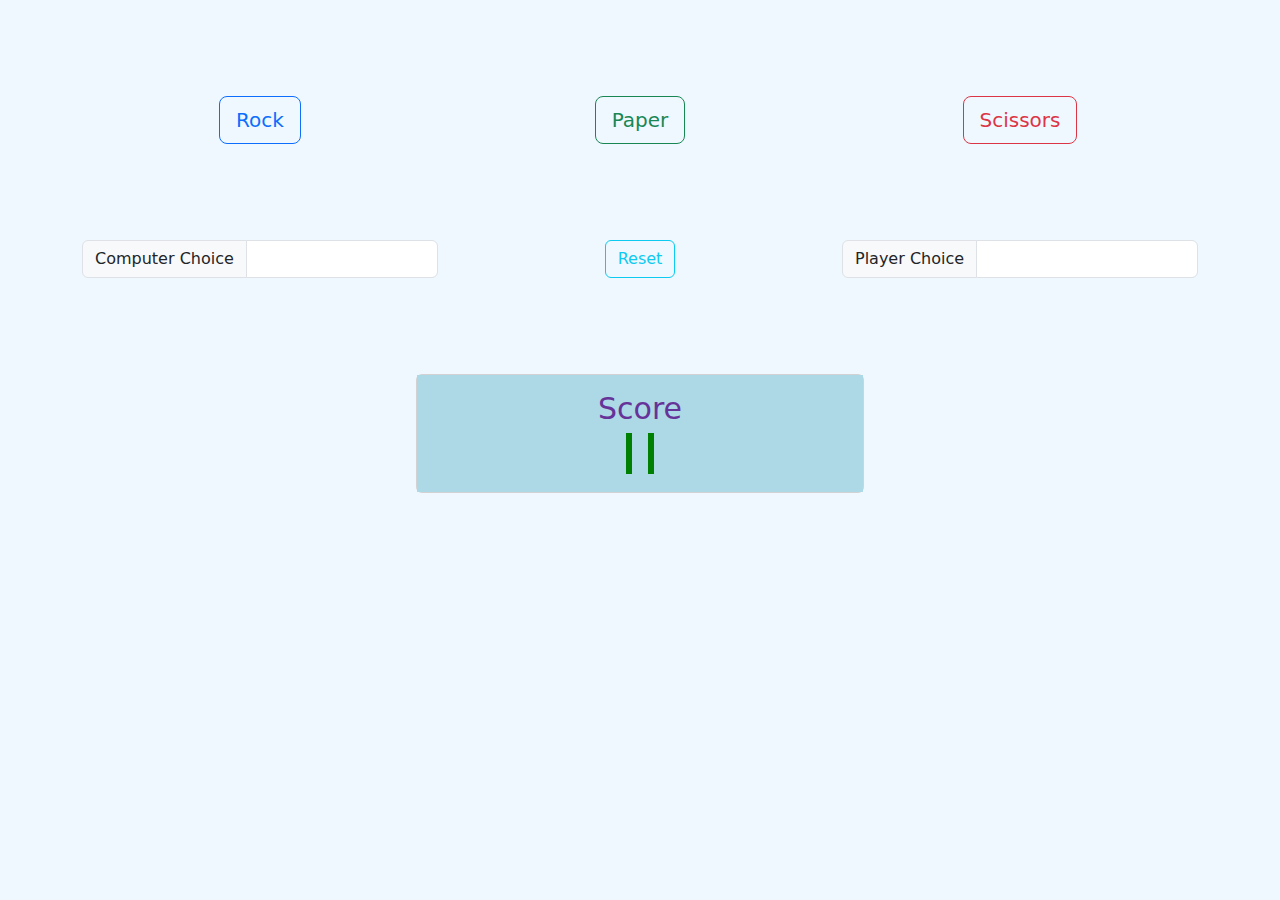
<file: JavaScript/Rock, Paper, Scissors Bootstrap/index.html>
<!DOCTYPE html>
<html lang="en">
  <head>
    <meta charset="UTF-8" />
    <meta name="viewport" content="width=device-width, initial-scale=1.0" />
    <title>Rock, Paper, Scissors - Bootstrap</title>
    <link
      href="https://cdn.jsdelivr.net/npm/bootstrap@5.3.3/dist/css/bootstrap.min.css"
      rel="stylesheet"
      integrity="sha384-QWTKZyjpPEjISv5WaRU9OFeRpok6YctnYmDr5pNlyT2bRjXh0JMhjY6hW+ALEwIH"
      crossorigin="anonymous"
    />
  </head>
  <link rel="stylesheet" href="style.css" />
  <script src="./script.js" defer></script>
  <body>
    <div class="container text-center mt-5 pt-5">
      <div class="row align-items-center">
        <div class="col">
          <button
            id="Rock"
            type="button"
            class="btn btn-outline-primary btn-lg"
          >
            Rock
          </button>
        </div>
        <div class="col">
          <button
            id="Paper"
            type="button"
            class="btn btn-outline-success btn-lg"
          >
            Paper
          </button>
        </div>
        <div class="col">
          <button
            id="Scissors"
            type="button"
            class="btn btn-outline-danger btn-lg"
          >
            Scissors
          </button>
        </div>
      </div>

      <div class="row align-items-center mt-5 pt-5">
        <div class="col">
          <div class="input-group flex-nowrap">
            <span class="input-group-text" id="addon-wrapping"
              >Computer Choice</span
            >
            <input
              id="computer-choice"
              type="text"
              class="form-control"
              aria-label="Username"
              aria-describedby="addon-wrapping"
            />
          </div>
        </div>
        <div class="col">
          <button id="reset" type="button" class="btn btn-outline-info">
            Reset
          </button>
        </div>
        <div class="col">
          <div class="input-group flex-nowrap">
            <span class="input-group-text" id="addon-wrapping"
              >Player Choice</span
            >
            <input
              id="player-choice"
              type="text"
              class="form-control"
              aria-label="Username"
              aria-describedby="addon-wrapping"
            />
          </div>
        </div>
      </div>
      <div class="row align-items-center mt-5 pt-5">
        <div class="col"></div>
        <div class="col">
          <div id="score" class="card" style="width: 28rem">
            <div class="card-body">
              <h5 class="card-title">Score</h5>
              <h6 class="card-subtitle mb-2 text-body-secondary"></h6>
              <h2 id="scoretable" class="card-text"></h2>
              <a id="pc" href="#" class="card-link"></a>
              <a id="user" href="#" class="card-link"></a>
            </div>
          </div>
        </div>
        <div class="col"></div>
      </div>
    </div>

    <script
      src="https://cdn.jsdelivr.net/npm/bootstrap@5.3.3/dist/js/bootstrap.bundle.min.js"
      integrity="sha384-YvpcrYf0tY3lHB60NNkmXc5s9fDVZLESaAA55NDzOxhy9GkcIdslK1eN7N6jIeHz"
      crossorigin="anonymous"
    ></script>
  </body>
</html>
</file>
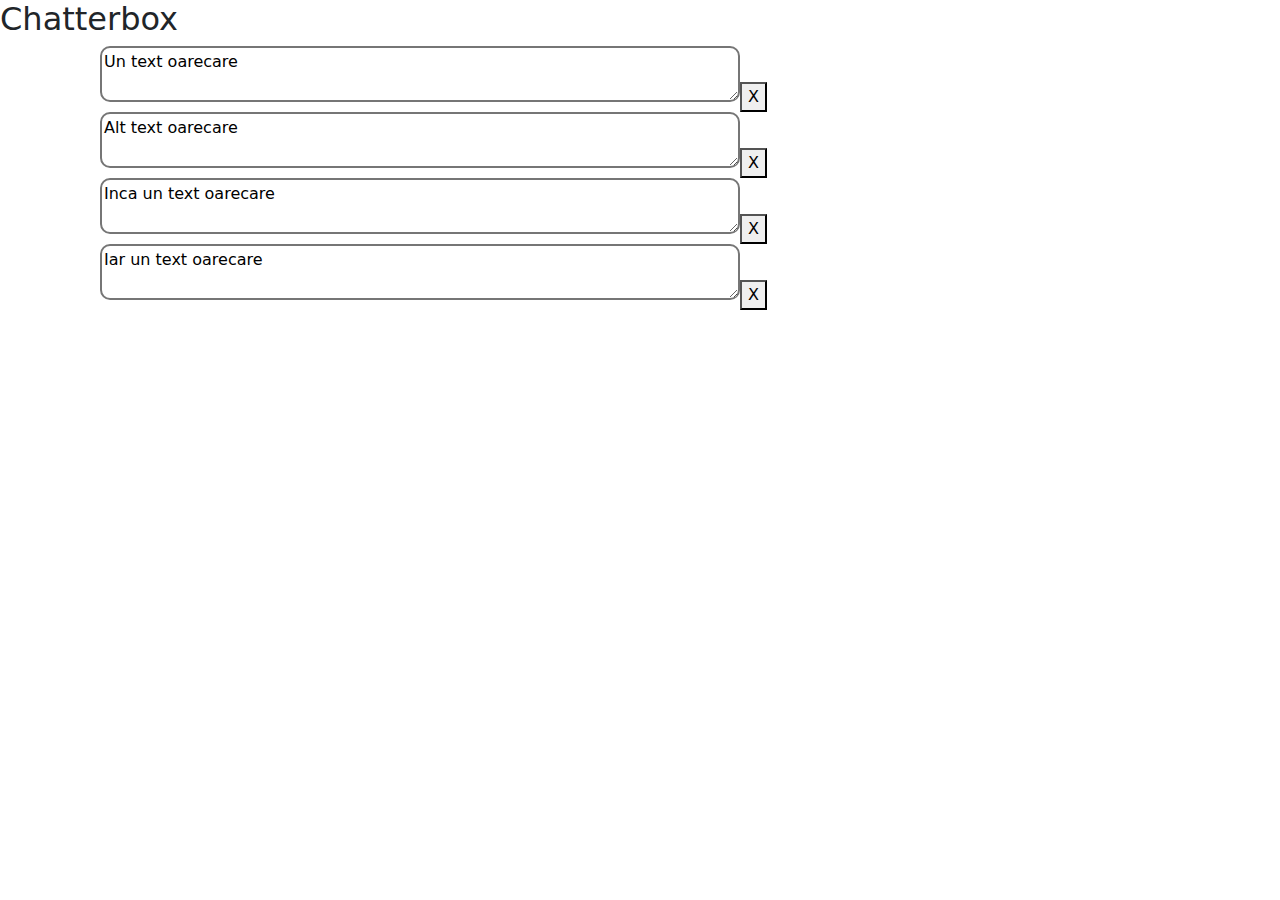
<file: JavaScript/Tema Chatterbox/index.html>
<!DOCTYPE html>
<html lang="en">
  <head>
    <meta charset="UTF-8" />
    <meta name="viewport" content="width=device-width, initial-scale=1.0" />
    <title>Chatterbox</title>
    <link
      href="https://cdn.jsdelivr.net/npm/bootstrap@5.3.3/dist/css/bootstrap.min.css"
      rel="stylesheet"
      integrity="sha384-QWTKZyjpPEjISv5WaRU9OFeRpok6YctnYmDr5pNlyT2bRjXh0JMhjY6hW+ALEwIH"
      crossorigin="anonymous"
    />
    <link rel="stylesheet" href="style.css" />
    <script src="./script.js" defer></script>
  </head>
  <body>
    <h2>Chatterbox</h2>
    <div id="container"></div>
  </body>
  <script
    src="https://cdn.jsdelivr.net/npm/bootstrap@5.3.3/dist/js/bootstrap.bundle.min.js"
    integrity="sha384-YvpcrYf0tY3lHB60NNkmXc5s9fDVZLESaAA55NDzOxhy9GkcIdslK1eN7N6jIeHz"
    crossorigin="anonymous"
  ></script>
</html>
</file>
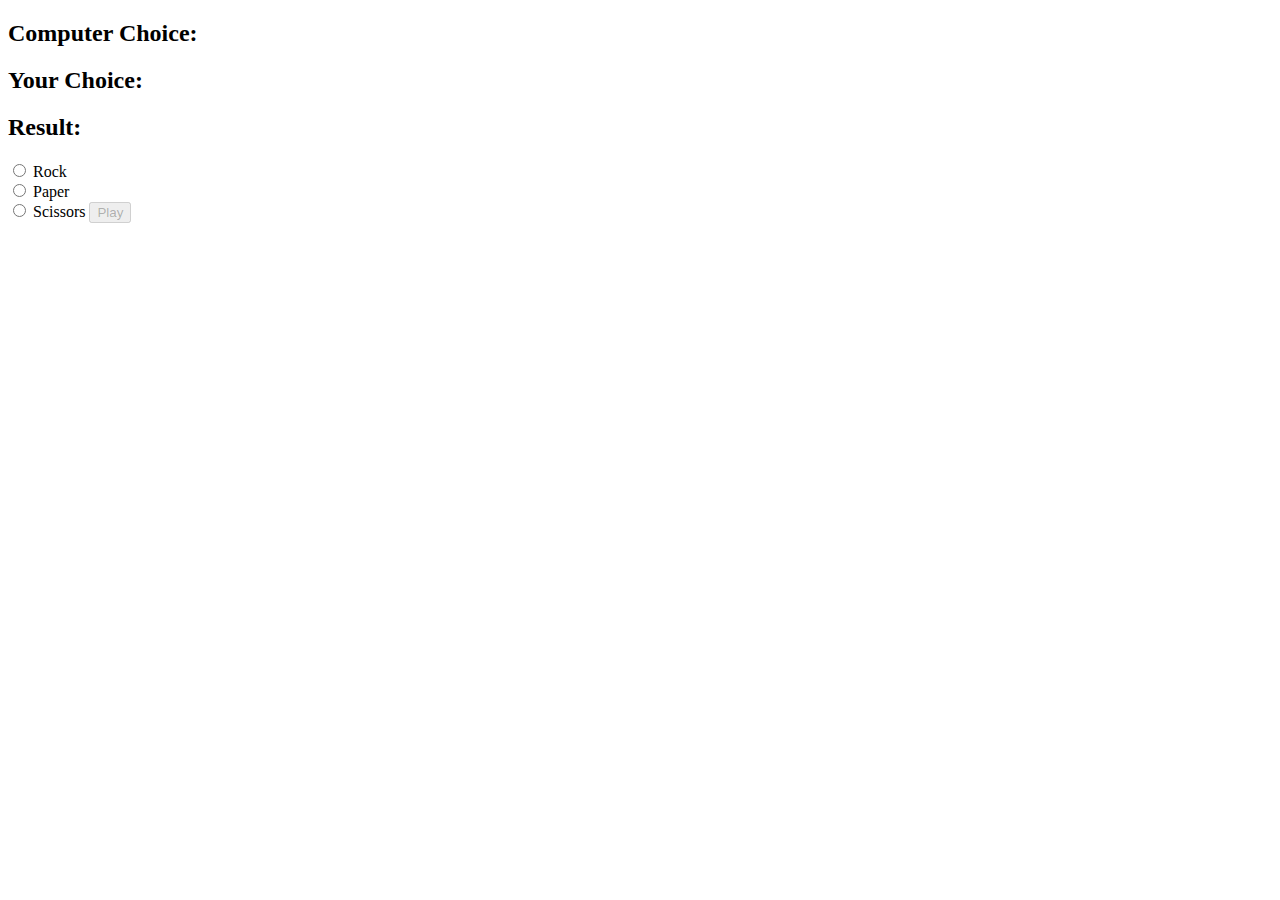
<file: JavaScript/Tema Rock, Paper, Scissors/index.html>
<!DOCTYPE html>
<html lang="en">
  <head>
    <meta charset="UTF-8" />
    <meta name="viewport" content="width=device-width, initial-scale=1.0" />
    <title>Rock, paper, scissors</title>
  </head>
  <script src="./script.js" defer></script>
  <link rel="stylesheet" href="style.css">
  <body>
    <h2>Computer Choice: <span id="computer-choice"></span></h2>
    <h2>Your Choice: <span id="user-choice"></span></h2>
    <h2>Result: <span id="result"></span></h2>
    <input type="radio" id="rock" name="choice" value="rock" />
    <label for="rock">Rock</label><br />
    <input type="radio" id="paper" name="choice" value="paper" />
    <label for="paper">Paper</label><br />
    <input type="radio" id="scissors" name="choice" value="scissors" />
    <label for="scissors">Scissors</label>
    <button id="play" disabled>Play</button>
  </body>
</html>
</file>
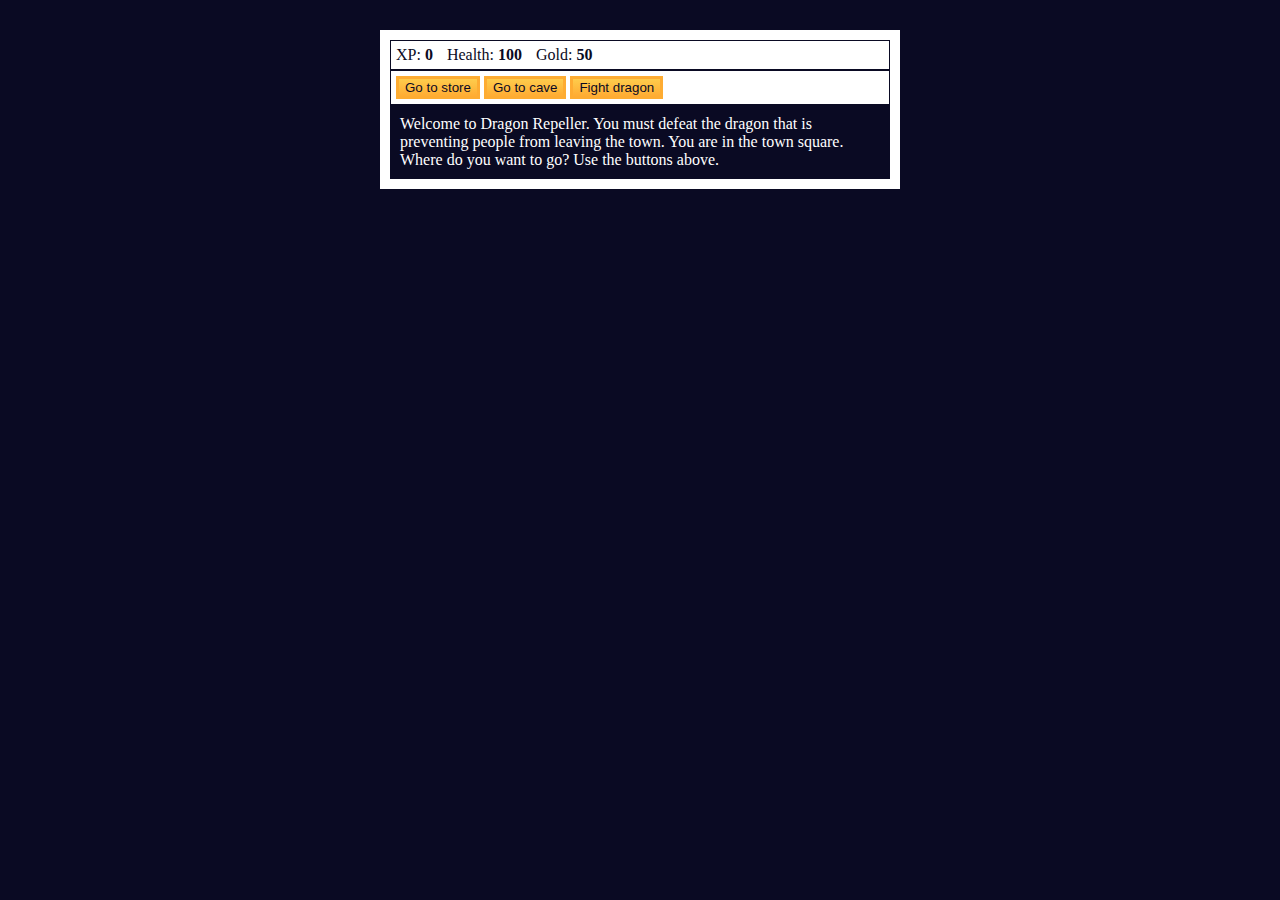
<file: Proiectele mele/Role Playing Game/index.html>
<!DOCTYPE html>
<html lang="en">
  <head>
    <meta charset="utf-8">
    <link rel="stylesheet" href="./style.css">
    <title>RPG - Dragon Repeller</title>
  </head>
  <body>
    <div id="game">
      <div id="stats">
        <span class="stat">XP: <strong><span id="xpText">0</span></strong></span>
        <span class="stat">Health: <strong><span id="healthText">100</span></strong></span>
        <span class="stat">Gold: <strong><span id="goldText">50</span></strong></span>
      </div>
      <div id="controls">
        <button id="button1">Go to store</button>
        <button id="button2">Go to cave</button>
        <button id="button3">Fight dragon</button>
      </div>
      <div id="monsterStats">
        <span class="stat">Monster Name: <strong><span id="monsterName"></span></strong></span>
        <span class="stat">Health: <strong><span id="monsterHealth"></span></strong></span>
      </div>
      <div id="text">
        Welcome to Dragon Repeller. You must defeat the dragon that is preventing people from leaving the town. You are in the town square. Where do you want to go? Use the buttons above.
      </div>
    </div>
    <script src="./script.js"></script>
  </body>
</html>
</file>
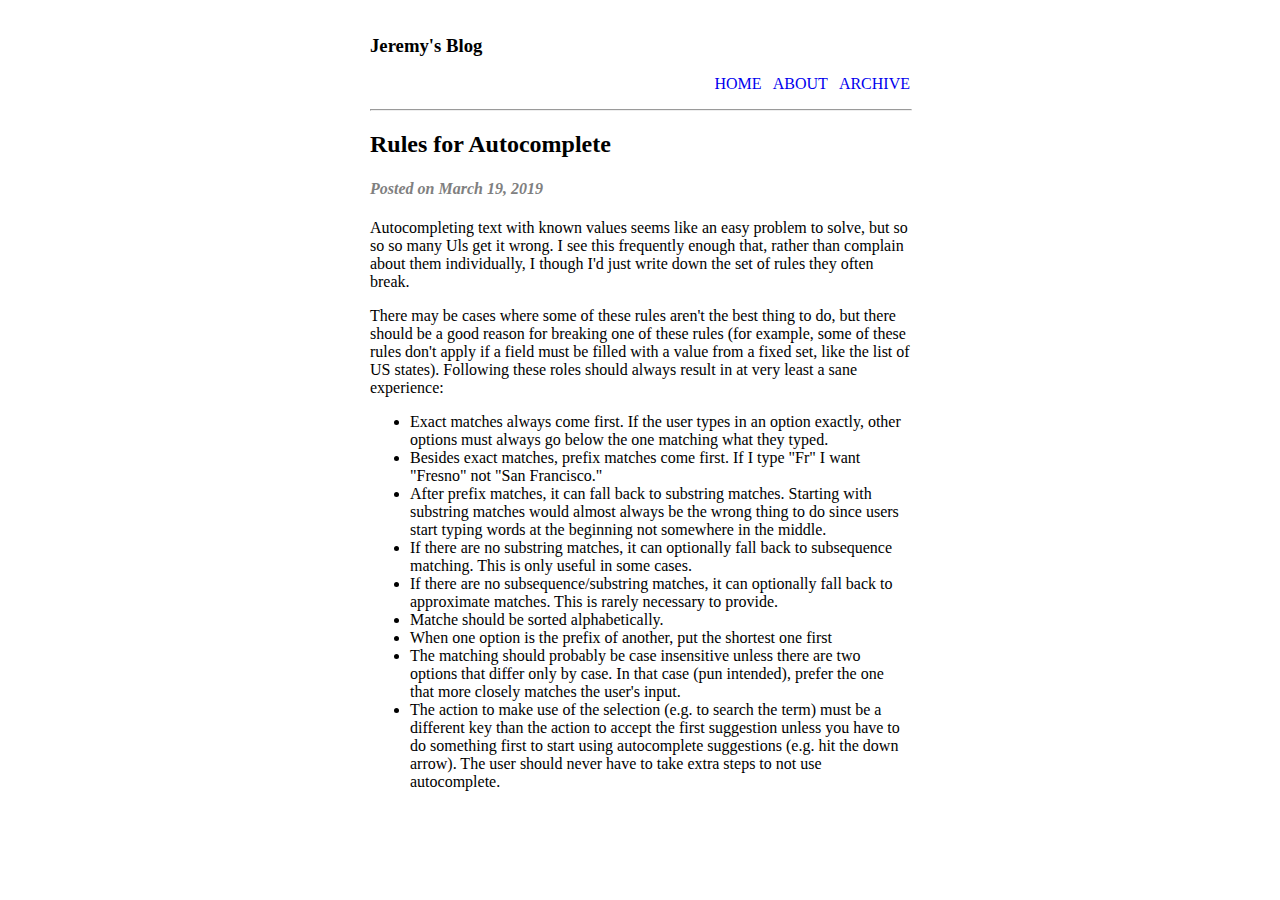
<file: Blog/blog.html>
<!DOCTYPE html>
<html lang="en">
  <head>
    <meta charset="UTF-8" />
    <meta name="viewport" content="width=device-width, initial-scale=1.0" />
    <title>Jeremy's Blog</title>
    <style>
      header {
        width: 540px;
        float: inline-end;
      }
      nav {
        text-align: right;
      }
      a {
        text-decoration: none;
        color:none
      }
    
      body {
        width: 540px;
        margin: auto;
      }
      hr {
        width: 540px;
      }
      h4 {
        color: grey;
      }
    </style>
  </head>
  <body>
    <header>
      <h3>Jeremy's Blog</h3>
    </header>
    <nav class="navbar">
      <ul>
        <a href="#">HOME</a
        >&nbsp;&nbsp;
        <a href="#">ABOUT</a
        >&nbsp;&nbsp;
        <a href="#">ARCHIVE</a>
      </ul>
    </nav>
    <hr />
    <main>
      <h2>Rules for Autocomplete</h2>
      <h4><em>Posted on March 19, 2019</em></h4>
      <div>
        <p>
          Autocompleting text with known values seems like an easy problem to
          solve, but so so so many Uls get it wrong. I see this frequently
          enough that, rather than complain about them individually, I though
          I'd just write down the set of rules they often break.
        </p>
        <p>
          There may be cases where some of these rules aren't the best thing to
          do, but there should be a good reason for breaking one of these rules
          (for example, some of these rules don't apply if a field must be
          filled with a value from a fixed set, like the list of US states).
          Following these roles should always result in at very least a sane
          experience:
        </p>
        <ul>
          <li>
            Exact matches always come first. If the user types in an option
            exactly, other options must always go below the one matching what
            they typed.
          </li>
          <li>
            Besides exact matches, prefix matches come first. If I type "Fr" I
            want "Fresno" not "San Francisco."
          </li>
          <li>
            After prefix matches, it can fall back to substring matches.
            Starting with substring matches would almost always be the wrong
            thing to do since users start typing words at the beginning not
            somewhere in the middle.
          </li>
          <li>
            If there are no substring matches, it can optionally fall back to
            subsequence matching. This is only useful in some cases.
          </li>
          <li>
            If there are no subsequence/substring matches, it can optionally
            fall back to approximate matches. This is rarely necessary to
            provide.
          </li>
          <li>Matche should be sorted alphabetically.</li>
          <li>
            When one option is the prefix of another, put the shortest one first
          </li>
          <li>
            The matching should probably be case insensitive unless there are
            two options that differ only by case. In that case (pun intended),
            prefer the one that more closely matches the user's input.
          </li>
          <li>
            The action to make use of the selection (e.g. to search the term)
            must be a different key than the action to accept the first
            suggestion unless you have to do something first to start using
            autocomplete suggestions (e.g. hit the down arrow). The user should
            never have to take extra steps to not use autocomplete.
          </li>
        </ul>
      </div>
    </main>
  </body>
</html>
</file>
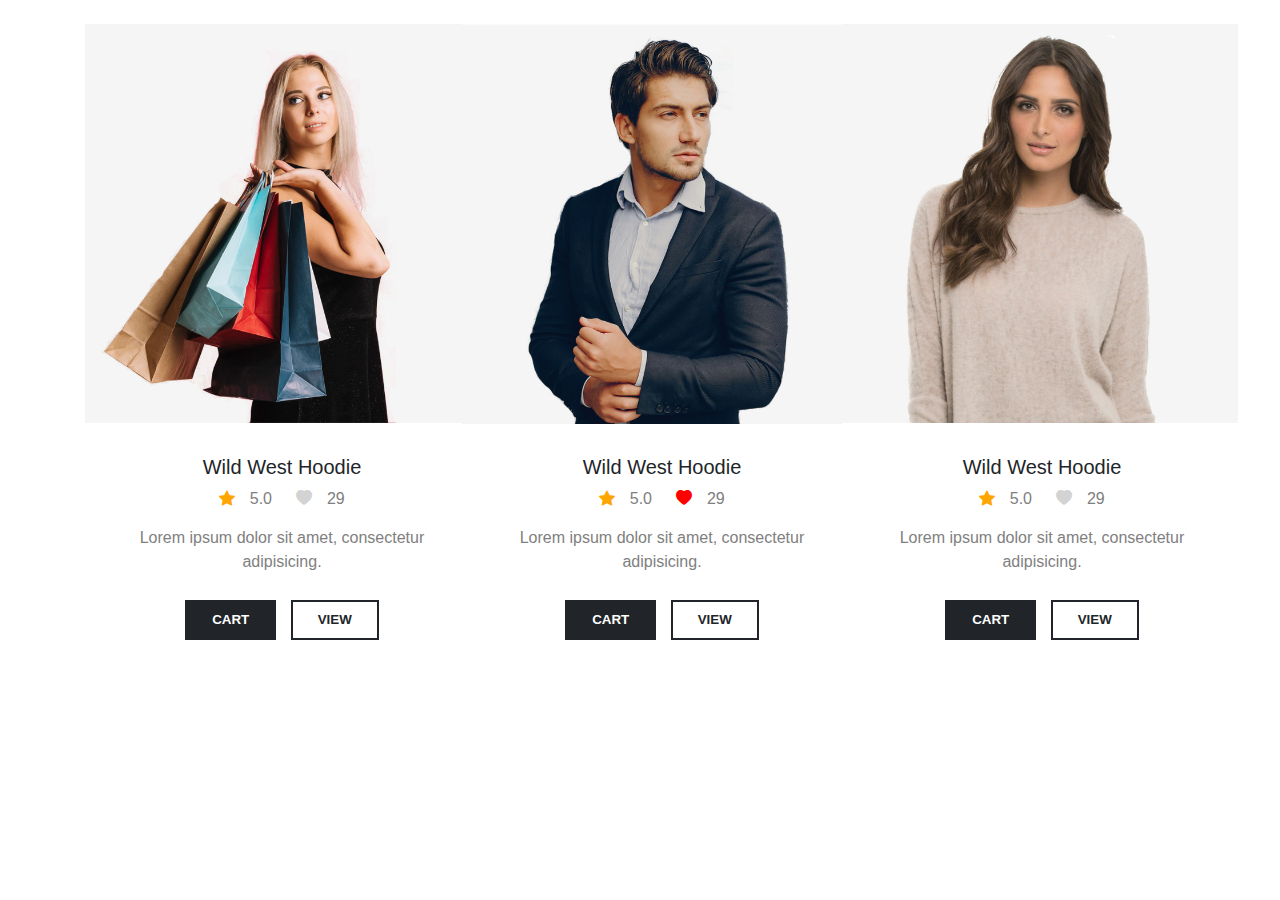
<file: Bootstrap/bootstrap.html>
<!DOCTYPE html>
<html lang="en">
  <head>
    <meta charset="UTF-8" />
    <meta name="viewport" content="width=device-width, initial-scale=1.0" />
    <link rel="stylesheet" href="style.css" />
    <link
      href="https://cdn.jsdelivr.net/npm/bootstrap@5.3.3/dist/css/bootstrap.min.css"
      rel="stylesheet"
      integrity="sha384-QWTKZyjpPEjISv5WaRU9OFeRpok6YctnYmDr5pNlyT2bRjXh0JMhjY6hW+ALEwIH"
      crossorigin="anonymous"
    />
    <script
      src="https://cdn.jsdelivr.net/npm/bootstrap@5.3.3/dist/js/bootstrap.bundle.min.js"
      integrity="sha384-YvpcrYf0tY3lHB60NNkmXc5s9fDVZLESaAA55NDzOxhy9GkcIdslK1eN7N6jIeHz"
      crossorigin="anonymous"
    ></script>
    <link
      rel="stylesheet"
      href="https://cdn.jsdelivr.net/npm/bootstrap-icons@1.11.3/font/bootstrap-icons.min.css"
    />
    <link
      rel="stylesheet"
      type="text/css"
      href="//fonts.googleapis.com/css?family=Muli"
    />
    <title>Clothes</title>
  </head>
  <body>
    <div class="container">
      <div class="row">
        <div class="col-sm-4">
          <div class="card mb-4 border-0"></div>
          <div class="card" style="border: none">
            <img
              src="images/Screenshot 2019-04-13 at 15.47.05 (1).png"
              class="card-img-fluid"
              alt="women with bags"
              style="width: 100%"
            />
            <div class="card-body">
              <h5 class="card-title">Wild West Hoodie</h5>
              <i style="color: orange" class="bi-star-fill"></i>
              <span>5.0</span>
              <i style="color: lightgray" class="bi-heart-fill"></i>
              <span>29</span>
              <p class="card-text">
                Lorem ipsum dolor sit amet, consectetur adipisicing.
              </p>
              <a href="#" class="btn btn-dark">CART</a>
              <a
                href="images/Screenshot 2019-04-13 at 15.47.05 (1).png"
                class="btn btn-outline-dark"
                >VIEW</a
              >
            </div>
          </div>
        </div>
        <div class="col-sm-4">
          <div class="card mb-4 border-0"></div>
          <div class="card" style="border: none">
            <img
              src="images/Screenshot 2019-04-13 at 15.47.05 (2).png"
              class="card-img-fluid"
              alt="men in a suit"
            />
            <div class="card-body">
              <h5 class="card-title">Wild West Hoodie</h5>

              <i style="color: orange" class="bi-star-fill"></i>
              <span>5.0</span>
              <i style="color: red" class="bi-heart-fill"></i>
              <span>29</span>
              <p class="card-text">
                Lorem ipsum dolor sit amet, consectetur adipisicing.
              </p>
              <a href="#" class="btn btn-dark">CART</a>
              <a
                href="images/Screenshot 2019-04-13 at 15.47.05 (2).png"
                class="btn btn-outline-dark"
                >VIEW</a
              >
            </div>
          </div>
        </div>
        <div class="col-sm-4">
          <div class="card mb-4 border-0"></div>
          <div class="card" style="border: none">
            <img
              src="images/Screenshot 2019-04-13 at 15.47.05 (3).png"
              class="card-img-fluid"
              alt="women blouse"
            />
            <div class="card-body">
              <h5 class="card-title">Wild West Hoodie</h5>
              <i style="color: orange" class="bi-star-fill"></i>
              <span>5.0</span>
              <i style="color: lightgray" class="bi-heart-fill"></i>
              <span>29</span>
              <p class="card-text">
                Lorem ipsum dolor sit amet, consectetur adipisicing.
              </p>
              <a href="#" class="btn btn-dark">CART</a>
              <a
                href="images/Screenshot 2019-04-13 at 15.47.05 (3).png"
                class="btn btn-outline-dark"
                >VIEW</a
              >
            </div>
          </div>
        </div>
      </div>
    </div>
  </body>
</html>
</file>
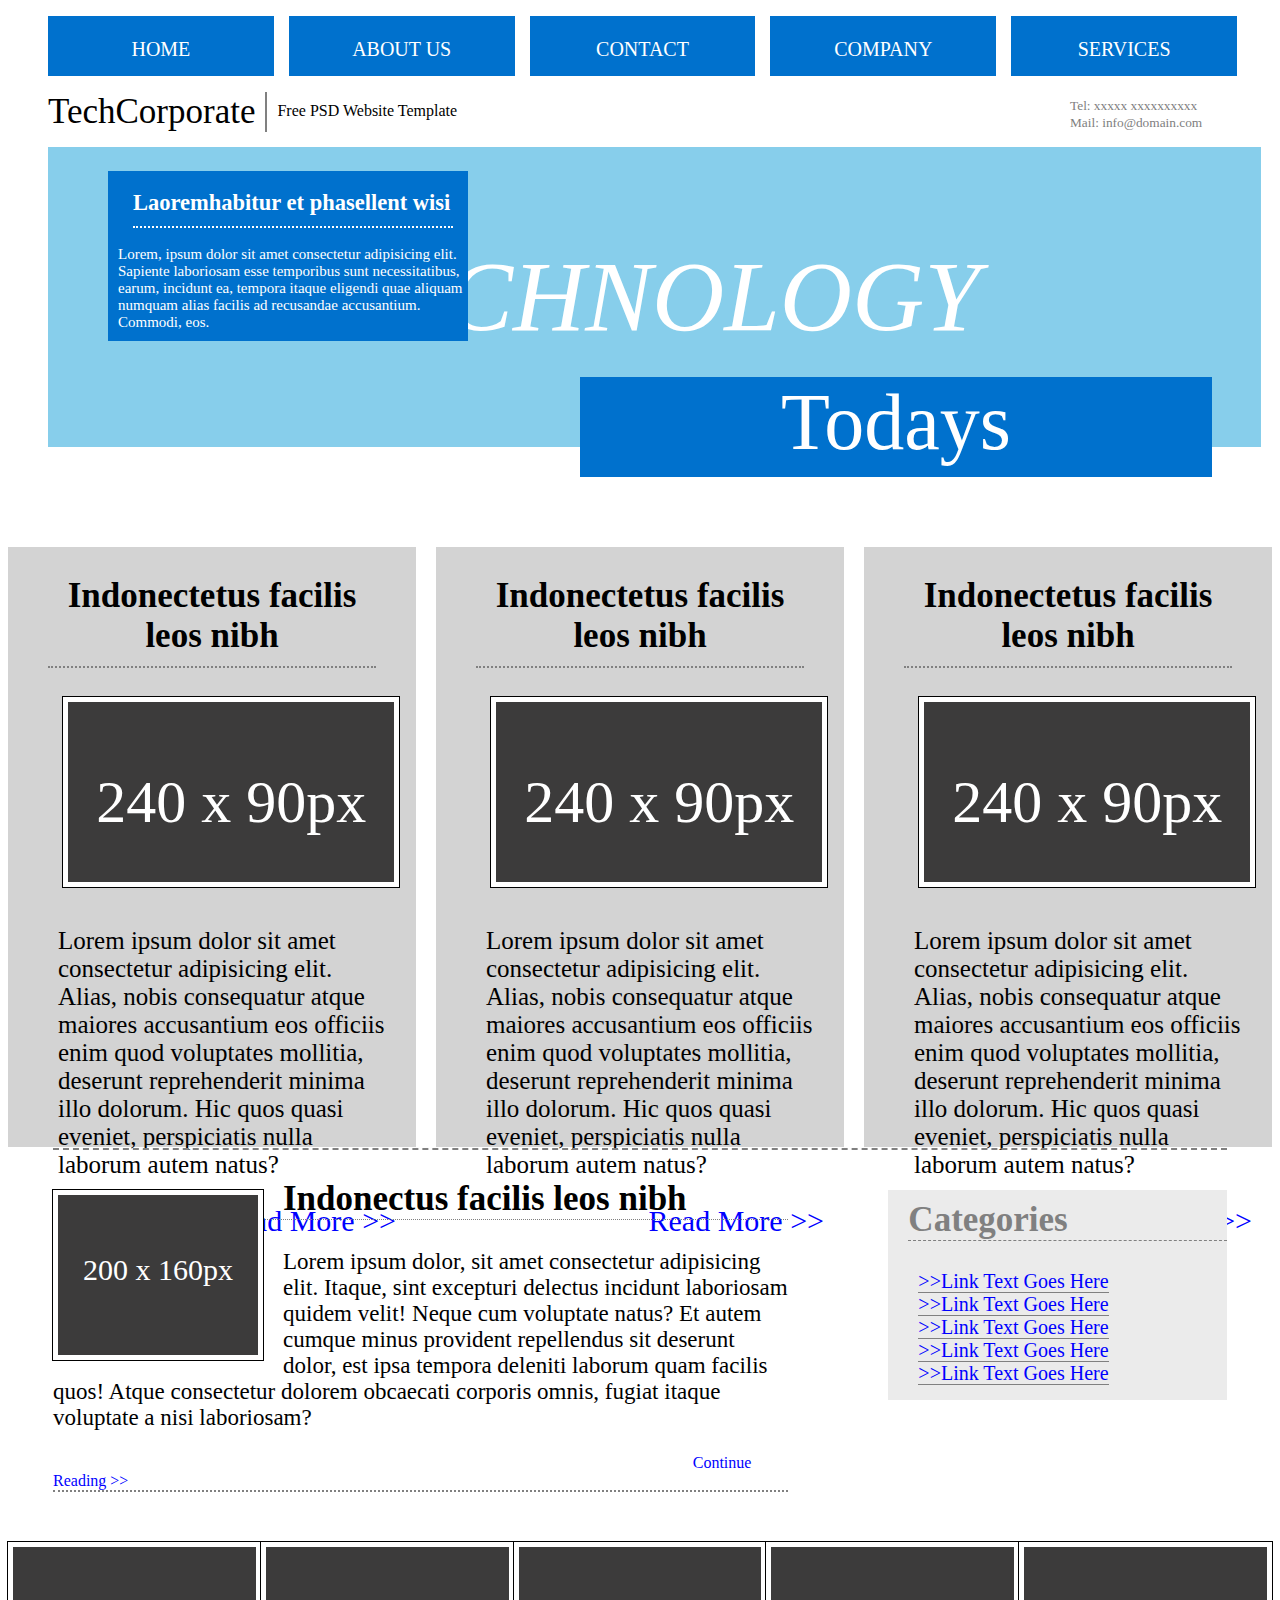
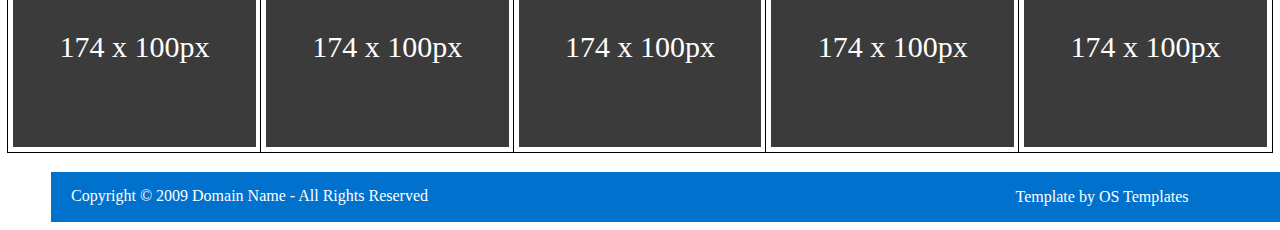
<file: Template/template flex/template.html>
<!DOCTYPE html>
<html lang="en">
  <head>
    <meta charset="UTF-8" />
    <meta name="viewport" content="width=device-width, initial-scale=1.0" />
    <title>Template</title>
    <link rel="stylesheet" href="style.css" />
  </head>
  <body>
    <div class="flex-container">
      <div class="nav-bar">
        <ul class="navigation">
          <li>HOME</li>
          <li>ABOUT US</li>
          <li>CONTACT</li>
          <li>COMPANY</li>
          <li>SERVICES</li>
        </ul>
      </div>
      <div class="header">
        <div class="item1">TechCorporate</div>
        <div class="item2">Free PSD Website Template</div>
        <div class="contact">
          <p class="tel">
            <a href="tel:xxxxx xxxxxxxxxx">Tel: xxxxx xxxxxxxxxx</a>
          </p>
          <p class="mail">
            <a href="mailto:info@domain.com">Mail: info@domain.com</a>
          </p>
        </div>
      </div>
      <div class="BOX">
        <div class="box-1">TECHNOLOGY</div>
        <div class="box-2">Todays Techonology >></div>
        <div class="box-3">
          <h2>Laoremhabitur et phasellent wisi</h2>
          <p>
            Lorem, ipsum dolor sit amet consectetur adipisicing elit. Sapiente
            laboriosam esse temporibus sunt necessitatibus, earum, incidunt ea,
            tempora itaque eligendi quae aliquam numquam alias facilis ad
            recusandae accusantium. Commodi, eos.
          </p>
        </div>
      </div>
      <div class="articles1">
        <div class="card">
          <h2>Indonectetus facilis leos nibh</h2>
          <div class="fakeimg">240 x 90px</div>
          <p>
            Lorem ipsum dolor sit amet consectetur adipisicing elit. Alias,
            nobis consequatur atque maiores accusantium eos officiis enim quod
            voluptates mollitia, deserunt reprehenderit minima illo dolorum. Hic
            quos quasi eveniet, perspiciatis nulla laborum autem natus?
          </p>
          <div class="readmore">
            <a class="read">Read More >></a>
          </div>
        </div>
        <div class="card">
          <h2>Indonectetus facilis leos nibh</h2>
          <div class="fakeimg">240 x 90px</div>
          <p>
            Lorem ipsum dolor sit amet consectetur adipisicing elit. Alias,
            nobis consequatur atque maiores accusantium eos officiis enim quod
            voluptates mollitia, deserunt reprehenderit minima illo dolorum. Hic
            quos quasi eveniet, perspiciatis nulla laborum autem natus?
          </p>
          <div class="readmore">
            <a class="read">Read More >></a>
          </div>
        </div>
        <div class="card">
          <h2>Indonectetus facilis leos nibh</h2>
          <div class="fakeimg">240 x 90px</div>
          <p>
            Lorem ipsum dolor sit amet consectetur adipisicing elit. Alias,
            nobis consequatur atque maiores accusantium eos officiis enim quod
            voluptates mollitia, deserunt reprehenderit minima illo dolorum. Hic
            quos quasi eveniet, perspiciatis nulla laborum autem natus?
          </p>
          <div class="readmore">
            <a class="read">Read More >></a>
          </div>
        </div>
      </div>
      <div class="articles2">
        <div class="description">
          <div class="fakeimg1">200 x 160px</div>
          <h2>Indonectus facilis leos nibh</h2>
          <p>
            Lorem ipsum dolor, sit amet consectetur adipisicing elit. Itaque,
            sint excepturi delectus incidunt laboriosam quidem velit! Neque cum
            voluptate natus? Et autem cumque minus provident repellendus sit
            deserunt dolor, est ipsa tempora deleniti laborum quam facilis quos!
            Atque consectetur dolorem obcaecati corporis omnis, fugiat itaque
            voluptate a nisi laboriosam?
          </p>
          <a class="continuereading">Continue Reading >></a>
        </div>
        <div class="categories">
          <h2>Categories</h2>
          <ul class="links">
            <ol>
              <a class="link1">>>Link Text Goes Here</a>
            </ol>
            <ol>
              <a class="link2">>>Link Text Goes Here</a>
            </ol>
            <ol>
              <a class="link3">>>Link Text Goes Here</a>
            </ol>
            <ol>
              <a class="link4">>>Link Text Goes Here</a>
            </ol>
            <ol>
              <a class="link5">>>Link Text Goes Here</a>
            </ol>
          </ul>
        </div>
      </div>
      <div class="imagini">
        <div class="pictures">174 x 100px</div>
        <div class="pictures">174 x 100px</div>
        <div class="pictures">174 x 100px</div>
        <div class="pictures">174 x 100px</div>
        <div class="pictures">174 x 100px</div>
      </div>
      <div class="bottom">
        <a class="copyright">Copyright &#169 2009 Domain Name - All Rights Reserved</a>
        <p>Template by OS Templates</p>
      </div>
    </div>
  </body>
</html>
</file>
<file: JavaScript/Rock, Paper, Scissors Bootstrap/style.css>
body {
  background-color: aliceblue;
}
#score a {
  font-size: 30px;
  font-weight: bold;
  color: green;
  text-decoration: none;
  border-style: solid;
}
#score h5 {
  font-size: 30px;
  color: rebeccapurple;
}
.card-body {
  background-color: lightblue;
}
</file>
<file: JavaScript/Tema Chatterbox/style.css>
textarea {
  width: 40rem;
  border-radius: 10px;
  border-width: 2px;
  margin-left: 100px;
}
</file>
<file: JavaScript/Tema Rock, Paper, Scissors/style.css>
span{
    text-transform: capitalize;
    color: blue;
}
</file>
<file: Proiectele mele/Role Playing Game/style.css>
body {
    background-color: #0a0a23;
  }
  
  #text {
    background-color: #0a0a23;
    color: #ffffff;
    padding: 10px;
  }
  
  #game {
    max-width: 500px;
    max-height: 400px;
    background-color: #ffffff;
    color: #ffffff;
    margin: 30px auto 0px;
    padding: 10px;
  }
  
  #controls,
  #stats {
    border: 1px solid #0a0a23;
    padding: 5px;
    color: #0a0a23;
  }
  
  #monsterStats {
    display: none;
    border: 1px solid #0a0a23;
    padding: 5px;
    color: #ffffff;
    background-color: #c70d0d;
  }
  
  .stat {
    padding-right: 10px;
  }
  
  button {
    cursor: pointer;
    color: #0a0a23;
    background-color: #feac32;
    background-image: linear-gradient(#fecc4c, #ffac33);
    border: 3px solid #feac32;
  }
</file>
<file: Bootstrap/style.css>
.card {
  text-align: center;
  width: 25rem;
  font-size: medium;
  font-family:'Segoe UI', Tahoma, Geneva, Verdana, sans-serif;
  
}

p {
  color: gray;
}
span {
  color: gray;
  padding-right: 10px;
}
.btn.btn-dark,
.btn.btn-outline-dark {
  font-weight: bolder;
  border-radius: 0;
  border-width: 2px;
  font-size: smaller;
  padding: 8px 25px;
  margin-left: 5px;
  margin-right: 5px;
  margin-top: 10px;
}
i {
  margin-left: 10px;
  margin-right: 10px;

  cursor: pointer;
}
img {
  cursor: pointer;
  border-radius: 0;
}
.card-title {
  margin-top: 15px;
}
.card-text {
  margin-top: 15px;
}
</file>
<file: Template/template flex/style.css>
.nav-bar {
  margin-left: 0px;
  margin-right: 0px;
  padding: 0px;
}
.navigation {
  display: flex;
  list-style-type: none;
  justify-content: space-evenly;
  margin-left: 0px;
  margin-right: 35px;
  gap: 15px;
}
li {
  background-color: rgb(0, 113, 205);
  width: 360px;
  height: 60px;
  padding: 0px;
  text-align: center;
  color: white;
  line-height: 330%;
  font-size: 20px;
  cursor: pointer;
}
li:hover {
  background-color: skyblue;
}
.header {
  display: flex;
  margin-right: 0px;
  margin-left: 40px;
}
.item1 {
  font-size: 35px;
  border-right: 2px solid grey;
  padding-right: 10px;
}
.item2 {
  padding-left: 10px;
  margin-top: 10px;
}
.contact {
  position: absolute;
  right: 50px;
  width: 160px;
  font-size: smaller;
  top: 90px;
}
.tel {
  line-height: 5px;
}
.mail {
  line-height: 1px;
}
a {
  color: gray;
  text-decoration: none;
}
a:hover {
  color: red;
}

.BOX {
  display: flex;
  position: relative;
  margin-left: 0px;
  margin-right: 0px;
  margin-top: 15px;
}

.box-1 {
  background-color: skyblue;
  height: 300px;
  width: 96%;
  margin-left: 40px;
  font-size: 100px;
  text-align: center;
  font-style: oblique;
  color: white;
  line-height: 300px;
}
.box-2 {
  position: absolute;
  background-color: rgb(0, 113, 205);
  height: 100px;
  width: 50%;
  bottom: -30px;
  right: 60px;
  font-size: 80px;
  text-align: center;
  color: white;
}
.box-3 {
  position: absolute;
  background-color: rgb(0, 113, 205);
  text-align: start;
  padding-left: 10px;
  font-size: 15px;
  height: 170px;
  width: 350px;
  color: white;
  left: 100px;
  top: 24px;
}
.box-3 h2 {
  border-bottom: dotted 2px;
  padding-bottom: 10px;
  margin-left: 15px;
  margin-right: 15px;
}

.articles1 {
  display: flex;
  position: relative;
  top: 100px;
  gap: 20px;
  justify-content: space-evenly;
  margin-bottom: 8%;
  margin-left: 0px;
  margin-right: 0px;
}
.card {
  width: 560px;
  height: 600px;
  background-color: lightgrey;
}
.card h2 {
  border-bottom: dotted 2px grey;
  margin-left: 40px;
  margin-right: 40px;
  padding-bottom: 10px;
  font-size: 35px;
  text-align: center;
}
.card p {
  font-size: 25px;
  text-align: start;
  margin-left: 30px;
  margin-right: 30px;
  padding-left: 20px;
}
.fakeimg {
  background-color: rgb(60, 59, 59);
  width: 80%;
  height: 30%;
  margin-left: 55px;
  border: solid white 5px;
  outline: solid black 1px;
  font-size: 60px;
  line-height: 200px;
  color: white;
  text-align: center;
  margin-bottom: 40px;
  cursor: pointer;
}
.readmore {
  text-align: end;
  margin-right: 20px;
  font-size: 30px;
}
.read {
  color: blue;
  cursor: pointer;
}
.articles2 {
  position: relative;
  display: flex;
  border-top: dashed grey 2px;
  margin-left: 45px;
  margin-right: 45px;
}
.description {
  width: 76%;
  border-bottom: dotted grey 2px;
  margin-bottom: 50px;
}
.description h2 {
  border-bottom: dotted grey 1px;
  margin-left: 20%;
  font-size: 35px;
}
.description p {
  font-size: 23px;
}

.fakeimg1 {
  background-color: rgb(60, 59, 59);
  width: 200px;
  height: 160px;
  margin-top: 40px;
  margin-right: 20px;
  border: solid white 5px;
  outline: solid black 1px;
  font-size: 30px;
  color: white;
  text-align: center;
  line-height: 150px;
  float: left;
  cursor: pointer;
}
.continuereading {
  margin-left: 87%;
  cursor: pointer;
  color: blue;
}
.categories {
  margin-left: 100px;
  background-color: rgb(235, 235, 235);
  height: 210px;
  margin-top: 40px;
  width: 35%;
}
.categories h2 {
  font-size: 35px;
  border-bottom: dashed grey 1px;
  margin-top: 10px;
  margin-left: 20px;
  color: grey;
}
.links {
  margin-left: -50px;
  font-size: 20px;
  cursor: pointer;
}
.link1 {
  border-bottom: solid grey 1px;
  color: blue;
}
.link2 {
  border-bottom: solid grey 1px;
  color: blue;
}
.link3 {
  border-bottom: solid grey 1px;
  color: blue;
}
.link4 {
  border-bottom: solid grey 1px;
  color: blue;
}
.link5 {
  border-bottom: solid grey 1px;
  color: blue;
}
.imagini {
  display: flex;
  justify-content: space-evenly;
}

.pictures {
  background-color: rgb(60, 59, 59);
  width: 315px;
  height: 200px;
  border: solid white 5px;
  outline: solid black 1px;
  font-size: 30px;
  color: white;
  text-align: center;
  line-height: 200px;
  cursor: pointer;
}
.bottom {
  display: flex;
  justify-content: space-between;
  background-color: rgb(0, 113, 205);
  margin-top: 20px;
  margin-left: 43px;
  padding-right: 105px;
  width: 90%;
  color: white;
}
.copyright {
  color: white;
  margin-top: 15px;
  margin-left: 20px;

  cursor: pointer;
}
.copyright:hover {
  color: skyblue;
}
</file>
